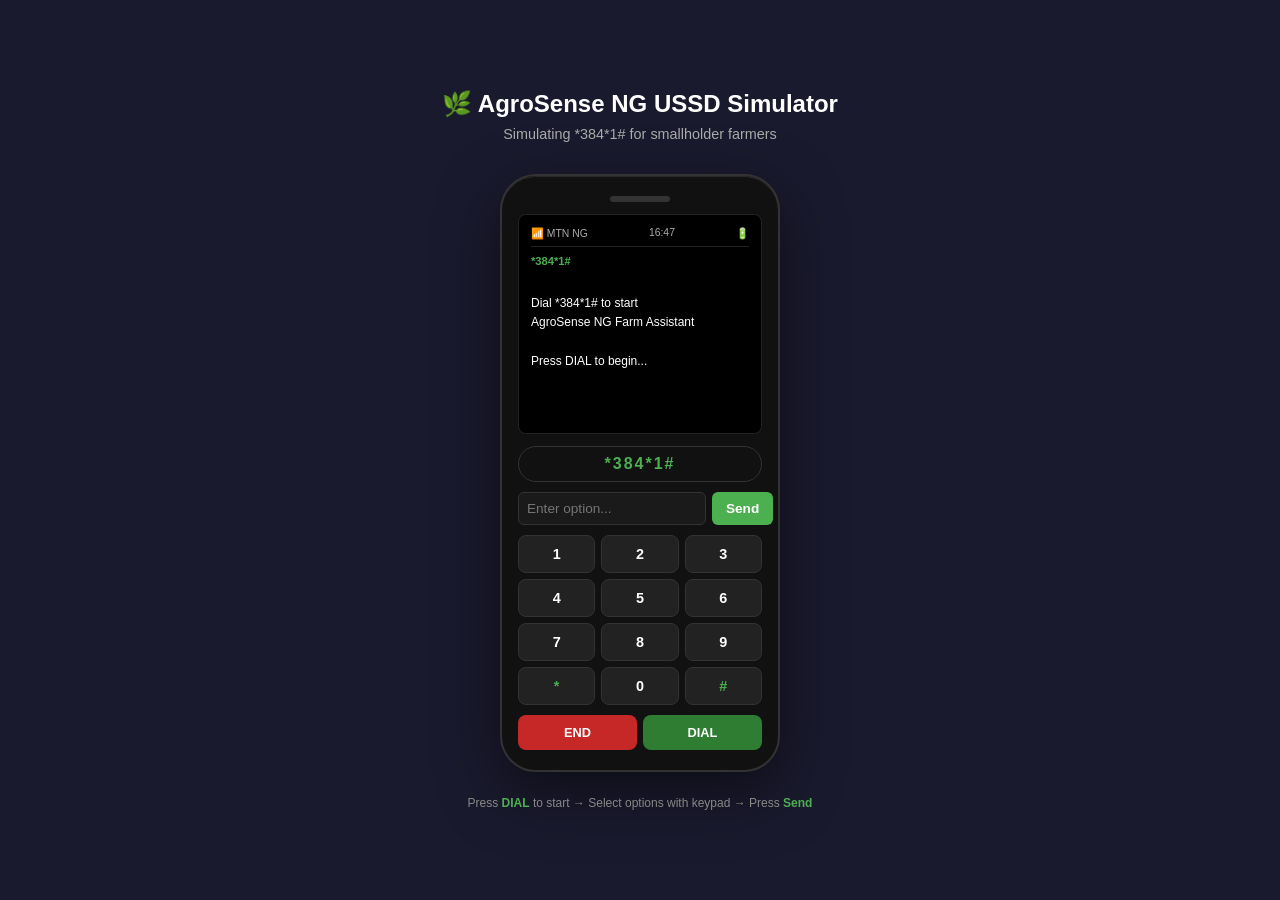
<file: templates/ussd.html>
<!DOCTYPE html>
<html lang="en">
<head>
  <meta charset="UTF-8">
  <meta name="viewport" content="width=device-width, initial-scale=1.0">
  <title>AgroSense NG USSD Simulator</title>
  <style>
    * { margin: 0; padding: 0; box-sizing: border-box; }

    body {
      background: #1a1a2e;
      display: flex;
      justify-content: center;
      align-items: center;
      min-height: 100vh;
      font-family: 'Segoe UI', sans-serif;
    }

    .page {
      text-align: center;
    }

    .page h1 {
      color: #fff;
      margin-bottom: 0.5rem;
      font-size: 1.5rem;
    }

    .page p {
      color: #aaa;
      margin-bottom: 2rem;
      font-size: 0.9rem;
    }

    /* Phone */
    .phone {
      width: 280px;
      background: #111;
      border-radius: 36px;
      padding: 20px 16px;
      box-shadow: 0 20px 60px rgba(0,0,0,0.5),
                  inset 0 1px 0 rgba(255,255,255,0.1);
      border: 2px solid #333;
      margin: 0 auto;
    }

    .phone-top {
      display: flex;
      justify-content: center;
      margin-bottom: 12px;
    }

    .speaker {
      width: 60px;
      height: 6px;
      background: #333;
      border-radius: 3px;
    }

    /* Screen */
    .screen {
      background: #000;
      border-radius: 8px;
      padding: 12px;
      min-height: 220px;
      border: 1px solid #222;
      margin-bottom: 12px;
    }

    .screen-header {
      display: flex;
      justify-content: space-between;
      color: #aaa;
      font-size: 0.65rem;
      margin-bottom: 8px;
      padding-bottom: 6px;
      border-bottom: 1px solid #222;
    }

    .ussd-code {
      color: #4caf50;
      font-size: 0.7rem;
      font-weight: bold;
      margin-bottom: 8px;
      text-align: left;
    }

    .screen-text {
      color: #fff;
      font-size: 0.75rem;
      line-height: 1.6;
      text-align: left;
      white-space: pre-wrap;
      min-height: 140px;
    }

    /* Input */
    .input-area {
      display: flex;
      gap: 6px;
      margin-bottom: 10px;
    }

    .input-area input {
      flex: 1;
      background: #1a1a1a;
      border: 1px solid #333;
      border-radius: 6px;
      color: #fff;
      padding: 8px;
      font-size: 0.85rem;
      outline: none;
    }

    .input-area input:focus {
      border-color: #4caf50;
    }

    .btn-send {
      background: #4caf50;
      border: none;
      border-radius: 6px;
      color: #fff;
      padding: 8px 14px;
      cursor: pointer;
      font-size: 0.85rem;
      font-weight: bold;
    }

    .btn-send:hover { background: #388e3c; }

    /* Keypad */
    .keypad {
      display: grid;
      grid-template-columns: repeat(3, 1fr);
      gap: 6px;
      margin-bottom: 10px;
    }

    .key {
      background: #222;
      border: 1px solid #333;
      border-radius: 8px;
      color: #fff;
      padding: 10px 6px;
      cursor: pointer;
      font-size: 0.9rem;
      font-weight: bold;
      transition: background 0.1s;
    }

    .key:hover { background: #333; }
    .key:active { background: #444; }

    .key-star { color: #4caf50; }
    .key-hash { color: #4caf50; }

    /* Action buttons */
    .actions {
      display: grid;
      grid-template-columns: 1fr 1fr;
      gap: 6px;
    }

    .btn-cancel {
      background: #c62828;
      border: none;
      border-radius: 8px;
      color: #fff;
      padding: 10px;
      cursor: pointer;
      font-size: 0.8rem;
      font-weight: bold;
    }

    .btn-ok {
      background: #2e7d32;
      border: none;
      border-radius: 8px;
      color: #fff;
      padding: 10px;
      cursor: pointer;
      font-size: 0.8rem;
      font-weight: bold;
    }

    .btn-cancel:hover { background: #b71c1c; }
    .btn-ok:hover { background: #1b5e20; }

    /* Dial bar */
    .dial-bar {
      background: #111;
      border: 1px solid #333;
      border-radius: 20px;
      padding: 8px 16px;
      color: #4caf50;
      font-size: 1rem;
      font-weight: bold;
      text-align: center;
      margin-bottom: 10px;
      letter-spacing: 2px;
    }

    /* Instructions */
    .instructions {
      color: #888;
      font-size: 0.75rem;
      margin-top: 1.5rem;
      text-align: center;
    }

    .instructions span {
      color: #4caf50;
      font-weight: bold;
    }

    .loading {
      color: #4caf50;
      font-size: 0.75rem;
      text-align: center;
      padding: 4px;
    }
  </style>
</head>
<body>

<div class="page">
  <h1>🌿 AgroSense NG USSD Simulator</h1>
  <p>Simulating *384*1# for smallholder farmers</p>

  <div class="phone">
    <div class="phone-top">
      <div class="speaker"></div>
    </div>

    <!-- Screen -->
    <div class="screen">
      <div class="screen-header">
        <span>📶 MTN NG</span>
        <span id="time">12:00</span>
        <span>🔋</span>
      </div>
      <div class="ussd-code">*384*1#</div>
      <div class="screen-text" id="screen">
Dial *384*1# to start
AgroSense NG Farm Assistant

Press DIAL to begin...
      </div>
      <div class="loading" id="loading" style="display:none">Processing...</div>
    </div>

    <!-- Dial bar -->
    <div class="dial-bar" id="dial-bar">*384*1#</div>

    <!-- Input -->
    <div class="input-area">
      <input type="text" id="user-input" placeholder="Enter option..." maxlength="20" />
      <button class="btn-send" onclick="sendInput()">Send</button>
    </div>

    <!-- Keypad -->
    <div class="keypad">
      <button class="key" onclick="pressKey('1')">1</button>
      <button class="key" onclick="pressKey('2')">2</button>
      <button class="key" onclick="pressKey('3')">3</button>
      <button class="key" onclick="pressKey('4')">4</button>
      <button class="key" onclick="pressKey('5')">5</button>
      <button class="key" onclick="pressKey('6')">6</button>
      <button class="key" onclick="pressKey('7')">7</button>
      <button class="key" onclick="pressKey('8')">8</button>
      <button class="key" onclick="pressKey('9')">9</button>
      <button class="key key-star" onclick="pressKey('*')">*</button>
      <button class="key" onclick="pressKey('0')">0</button>
      <button class="key key-hash" onclick="pressKey('#')">#</button>
    </div>

    <!-- Actions -->
    <div class="actions">
      <button class="btn-cancel" onclick="cancelSession()">END</button>
      <button class="btn-ok" onclick="dialUSSD()">DIAL</button>
    </div>
  </div>

  <div class="instructions">
    Press <span>DIAL</span> to start → Select options with keypad → Press <span>Send</span>
  </div>
</div>

<script>
  let sessionId   = "sim_" + Math.random().toString(36).substr(2, 9)
  let phoneNumber = "+2348012345678"
  let currentText = ""
  let sessionActive = false

  // Update clock
  function updateTime() {
    const now = new Date()
    document.getElementById("time").textContent =
      now.getHours().toString().padStart(2,"0") + ":" +
      now.getMinutes().toString().padStart(2,"0")
  }
  updateTime()
  setInterval(updateTime, 1000)

  // Press keypad key
  function pressKey(key) {
    if (!sessionActive) return
    const input = document.getElementById("user-input")
    input.value += key
  }

  // Dial USSD code
  async function dialUSSD() {
    sessionId     = "sim_" + Math.random().toString(36).substr(2, 9)
    currentText   = ""
    sessionActive = true
    document.getElementById("user-input").value = ""
    await sendToUSSD("")
  }

  // Send input
  async function sendInput() {
    if (!sessionActive) {
      alert("Press DIAL first to start a session!")
      return
    }
    const input = document.getElementById("user-input").value.trim()
    if (!input) return

    if (currentText === "") {
      currentText = input
    } else {
      currentText += "*" + input
    }

    document.getElementById("user-input").value = ""
    await sendToUSSD(currentText)
  }

  // Send to USSD backend
  async function sendToUSSD(text) {
    document.getElementById("loading").style.display = "block"
    document.getElementById("screen").style.display  = "none"

    try {
      const formData = new FormData()
      formData.append("sessionId",   sessionId)
      formData.append("phoneNumber", phoneNumber)
      formData.append("text",        text)

      const response = await fetch("https://predata-project.onrender.com/ussd",  {
        method: "POST",
        body:   formData
      })

      const result = await response.text()
      displayResult(result)

    } catch (error) {
      document.getElementById("screen").textContent =
        "Connection Error!\n\nMake sure USSD backend\nis running on port 5001.\n\nRun: python ussd_app.py"
      document.getElementById("screen").style.display = "block"
    }

    document.getElementById("loading").style.display = "none"
    document.getElementById("screen").style.display  = "block"
  }

  // Display result on screen
  function displayResult(result) {
    const screen = document.getElementById("screen")

    if (result.startsWith("END")) {
      screen.textContent = result.replace("END ", "")
      sessionActive = false
      document.getElementById("dial-bar").textContent = "*384*1#"
    } else if (result.startsWith("CON")) {
      screen.textContent = result.replace("CON ", "")
      document.getElementById("dial-bar").textContent = currentText || "*384*1#"
    } else {
      screen.textContent = result
    }
  }

  // Cancel session
  function cancelSession() {
    sessionActive = false
    currentText   = ""
document.getElementById("screen").textContent =
    "Dial *384*1# to start\nAgroSense NG Farm Assistant\n\nPress DIAL to begin..."
    document.getElementById("dial-bar").textContent = "*384*1#"
    document.getElementById("user-input").value = ""
  }

  // Allow Enter key to send
  document.getElementById("user-input").addEventListener("keydown", function(e) {
    if (e.key === "Enter") sendInput()
  })
</script>
</body>
</html>
</file>
